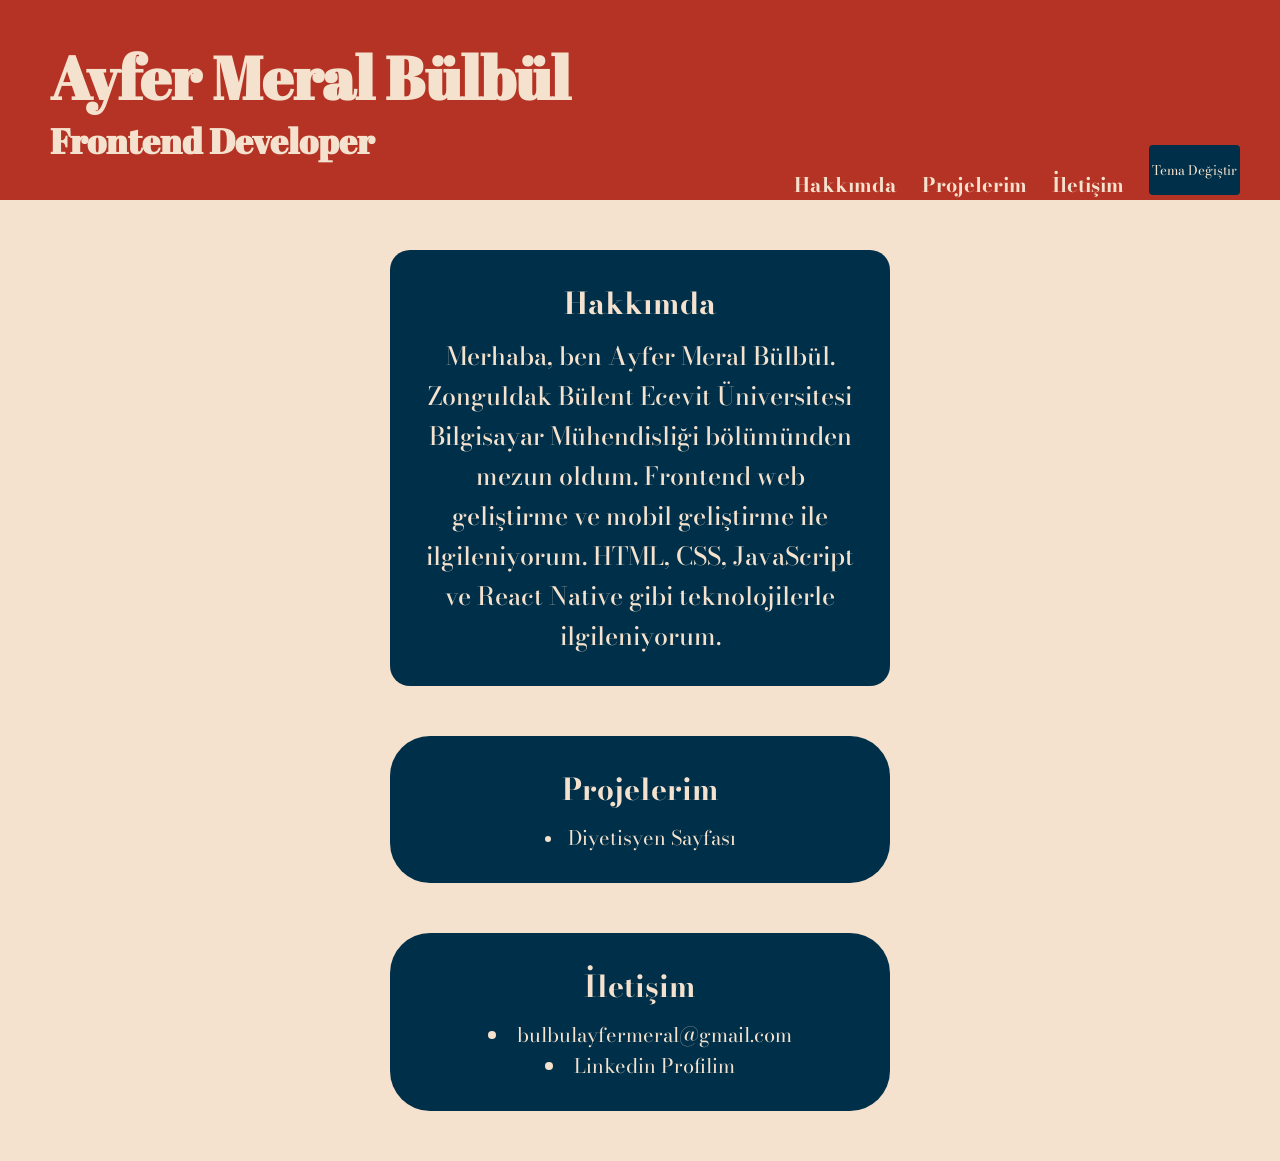
<file: index.html>
<!DOCTYPE html>
<html lang="en">
  <head>
    <meta charset="UTF-8" />
    <meta name="viewport" content="width=device-width, initial-scale=1.0" />
    <title>Ayfer Meral Bülbül</title>
    <link rel="stylesheet" href="index.css" />
  </head>
  <body>
    <div class="container">
      <div class="top1">
        <div class="heading">
          <h1>Ayfer Meral Bülbül</h1>
          <h3>Frontend Developer</h3>
        </div>
        <div class="nav" id="nav">
          <a id="aboutl" href="#about">Hakkımda</a>
          <a id="projectl" href="#projects">Projelerim</a>
          <a id="contactl" href="#contact">İletişim</a>
          <button id="themebtn">Tema Değiştir</button>
        </div>
      </div>
      <div class="about" id="about">
        <div class="parag">
          <h4>Hakkımda</h4>
          <p>
            Merhaba, ben Ayfer Meral Bülbül. Zonguldak Bülent Ecevit
            Üniversitesi Bilgisayar Mühendisliği bölümünden mezun oldum.
            Frontend web geliştirme ve mobil geliştirme ile ilgileniyorum. HTML,
            CSS, JavaScript ve React Native gibi teknolojilerle ilgileniyorum.
          </p>
        </div>
      </div>
      <div class="projects" id="projects">
        <h4>Projelerim</h4>
        <li><a id="diet" href="./diet/main.html">Diyetisyen Sayfası</a></li>
          
        
        </div>
        <div class="contact" id="contact">
          <h4>İletişim</h4>
          <li> bulbulayfermeral@gmail.com</li>
          <li><a id="linkedin" href="https://www.linkedin.com/in/ayfer-meral-b%C3%BClb%C3%BCl-2759ab206/">Linkedin Profilim</a> </li>

        </div>
      </div>
    </div>

    <script src="script.js"></script>
  </body>
</html>
</file>
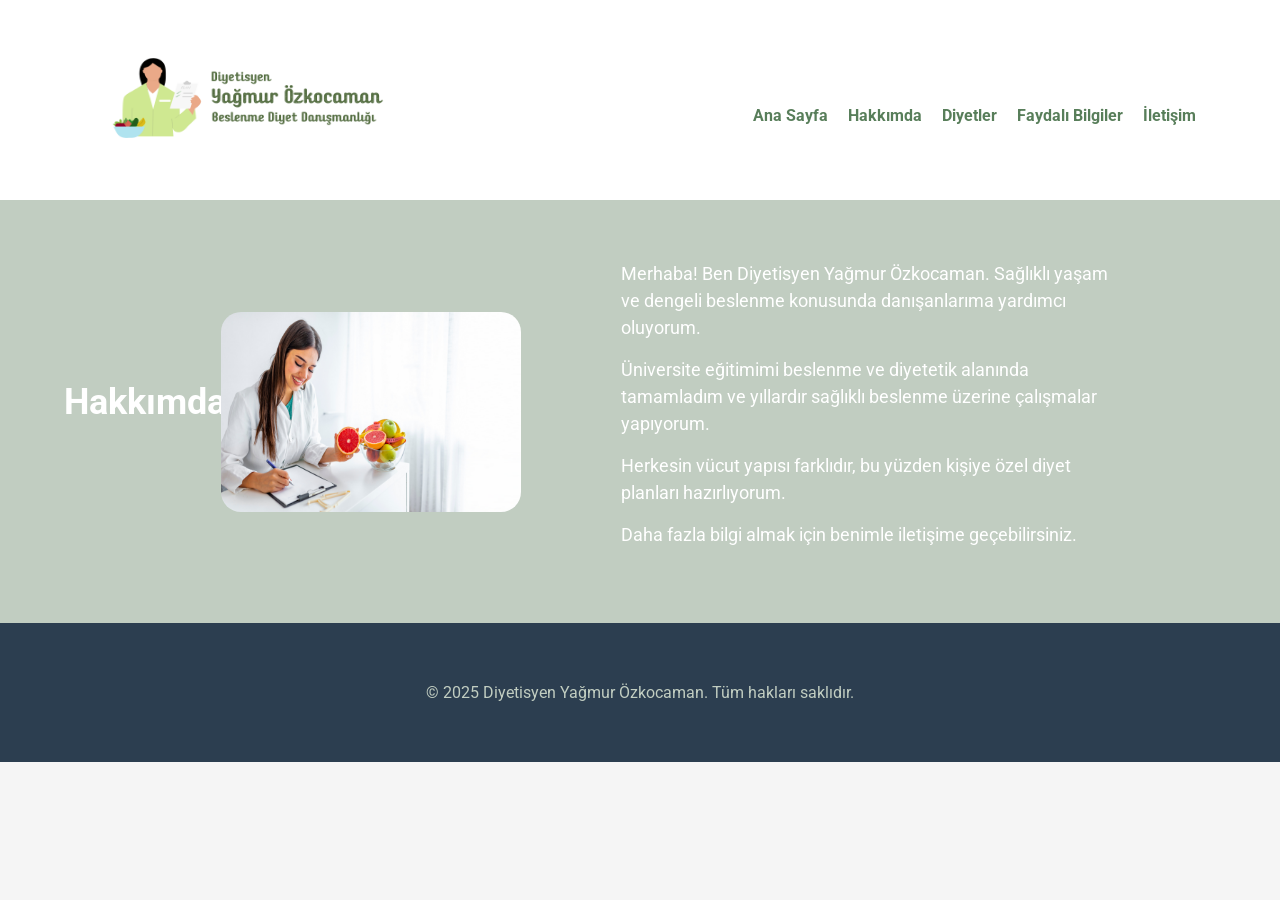
<file: diet/about.html>
<!DOCTYPE html>
<html lang="tr">
<head>
    <meta charset="UTF-8">
    <meta name="viewport" content="width=device-width, initial-scale=1.0">
    <title>Hakkımda - Diyetisyen Yağmur Özkocaman</title>
    <link href="https://fonts.googleapis.com/css2?family=Roboto:wght@400;500;700&display=swap" rel="stylesheet">
    <link rel="stylesheet" href="about.css">
</head>
<body>
    <header>
        <div class="container">
            <div class="logo">
                <img src="./assets/logo.png" alt="Logo" width="100"> 
            </div>
            <nav>
                <ul>
                    <li><a href="main.html">Ana Sayfa</a></li>
                    <li><a href="about.html" class="active">Hakkımda</a></li>
                    <li><a href="diets.html">Diyetler</a></li>
                    <li><a href="information.html">Faydalı Bilgiler</a></li>
                    <li><a href="contact.html">İletişim</a></li>
                </ul>
            </nav>
        </div>
    </header>

    <section id="hakkimda" class="hakkimda-section">
        <div class="container">
            <h1>Hakkımda</h1>
            <div class="hakkimda-content">
                <img src="./assets/yfoto.png" alt="Diyetisyen Yağmur Özkocaman">
                <div class="hakkimda-text">
                    <p>Merhaba! Ben Diyetisyen Yağmur Özkocaman. Sağlıklı yaşam ve dengeli beslenme konusunda danışanlarıma yardımcı oluyorum.</p>
                    <p>Üniversite eğitimimi beslenme ve diyetetik alanında tamamladım ve yıllardır sağlıklı beslenme üzerine çalışmalar yapıyorum.</p>
                    <p>Herkesin vücut yapısı farklıdır, bu yüzden kişiye özel diyet planları hazırlıyorum.</p>
                    <p>Daha fazla bilgi almak için benimle iletişime geçebilirsiniz.</p>
                </div>
            </div>
        </div>
    </section>

    <footer>
        <div class="container2">
            <p>&copy; 2025 Diyetisyen Yağmur Özkocaman. Tüm hakları saklıdır.</p>
        </div>
    </footer>

    <script src="script.js"></script>
</body>
</html>
</file>
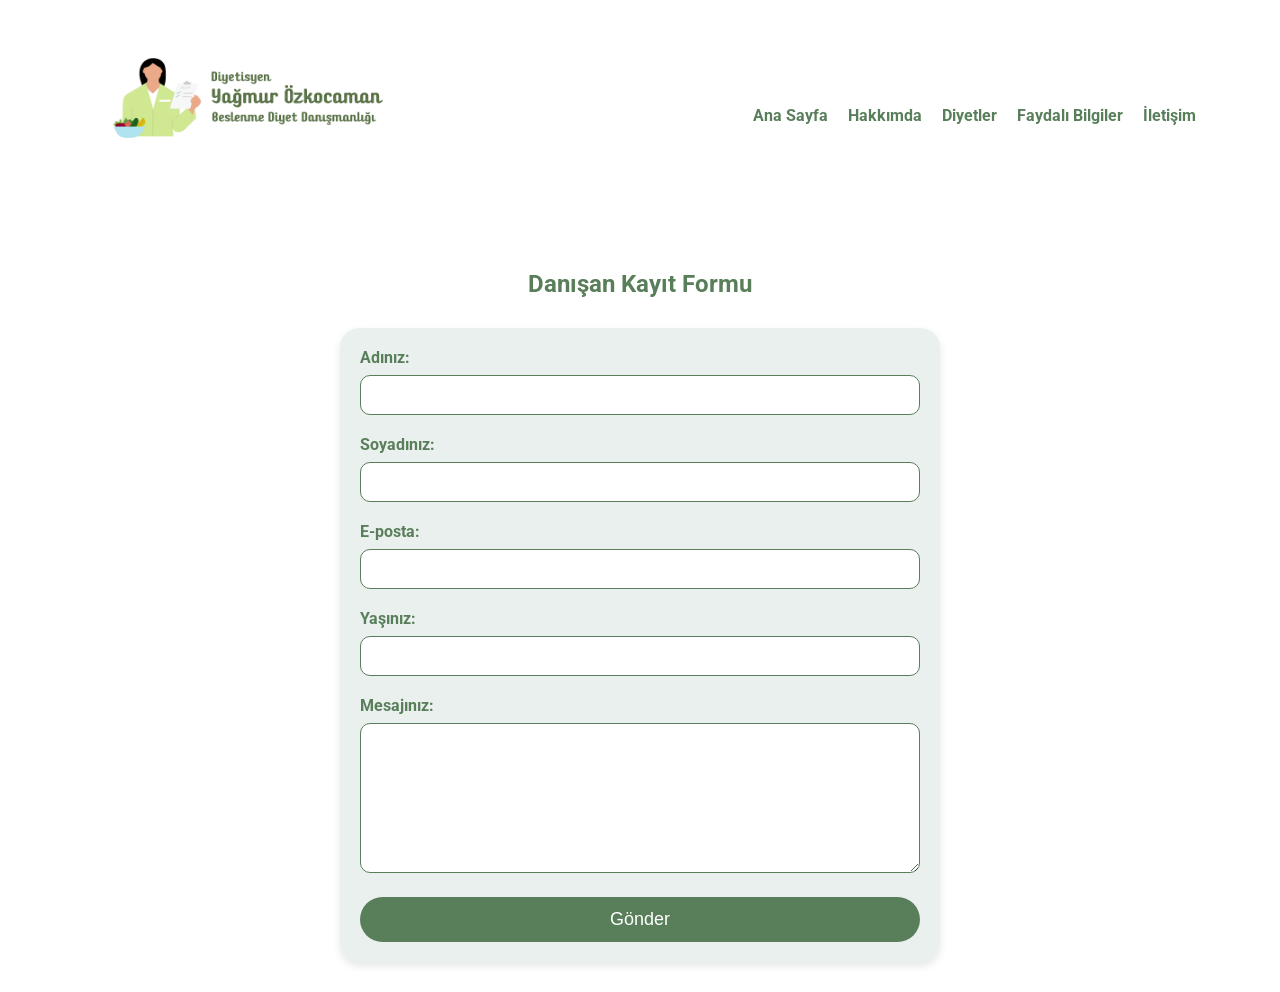
<file: diet/contact.html>
<!DOCTYPE html>
<html lang="tr">
<head>
    <meta charset="UTF-8">
    <meta name="viewport" content="width=device-width, initial-scale=1.0">
    <title>Hakkımda - Diyetisyen Yağmur Özkocaman</title>
    <link href="https://fonts.googleapis.com/css2?family=Roboto:wght@400;500;700&display=swap" rel="stylesheet">
    <link rel="stylesheet" href="contact.css">
</head>
<body>
    <header>
        <div class="container">
            <div class="logo">
                <img src="./assets/logo.png" alt="Logo" width="100"> 
            </div>
            <nav>
                <ul>
                    <li><a href="main.html">Ana Sayfa</a></li>
                    <li><a href="about.html" class="active">Hakkımda</a></li>
                    <li><a href="diets.html">Diyetler</a></li>
                    <li><a href="information.html">Faydalı Bilgiler</a></li>
                    <li><a href="contact.html">İletişim</a></li>
                </ul>
            </nav>
        </div>
    </header>
     <div class="container2">
        
     </div>
     <h2>Danışan Kayıt Formu</h2>
     <form action="submit.php" method="POST">
    <label for="name">Adınız:</label>
    <input type="text" id="name" name="name" required>

    <label for="surname">Soyadınız:</label>
    <input type="text" id="surname" name="surname" required>

    <label for="email">E-posta:</label>
    <input type="email" id="email" name="email" required>

    <label for="age">Yaşınız:</label>
    <input type="number" id="age" name="age" required>

    <label for="message">Mesajınız:</label>
    <textarea id="message" name="message" rows="4" required></textarea>

    <button type="submit">Gönder</button>
</form>

    </div>
    


    
    <script src="script.js"></script>
</body>
</html>
</file>
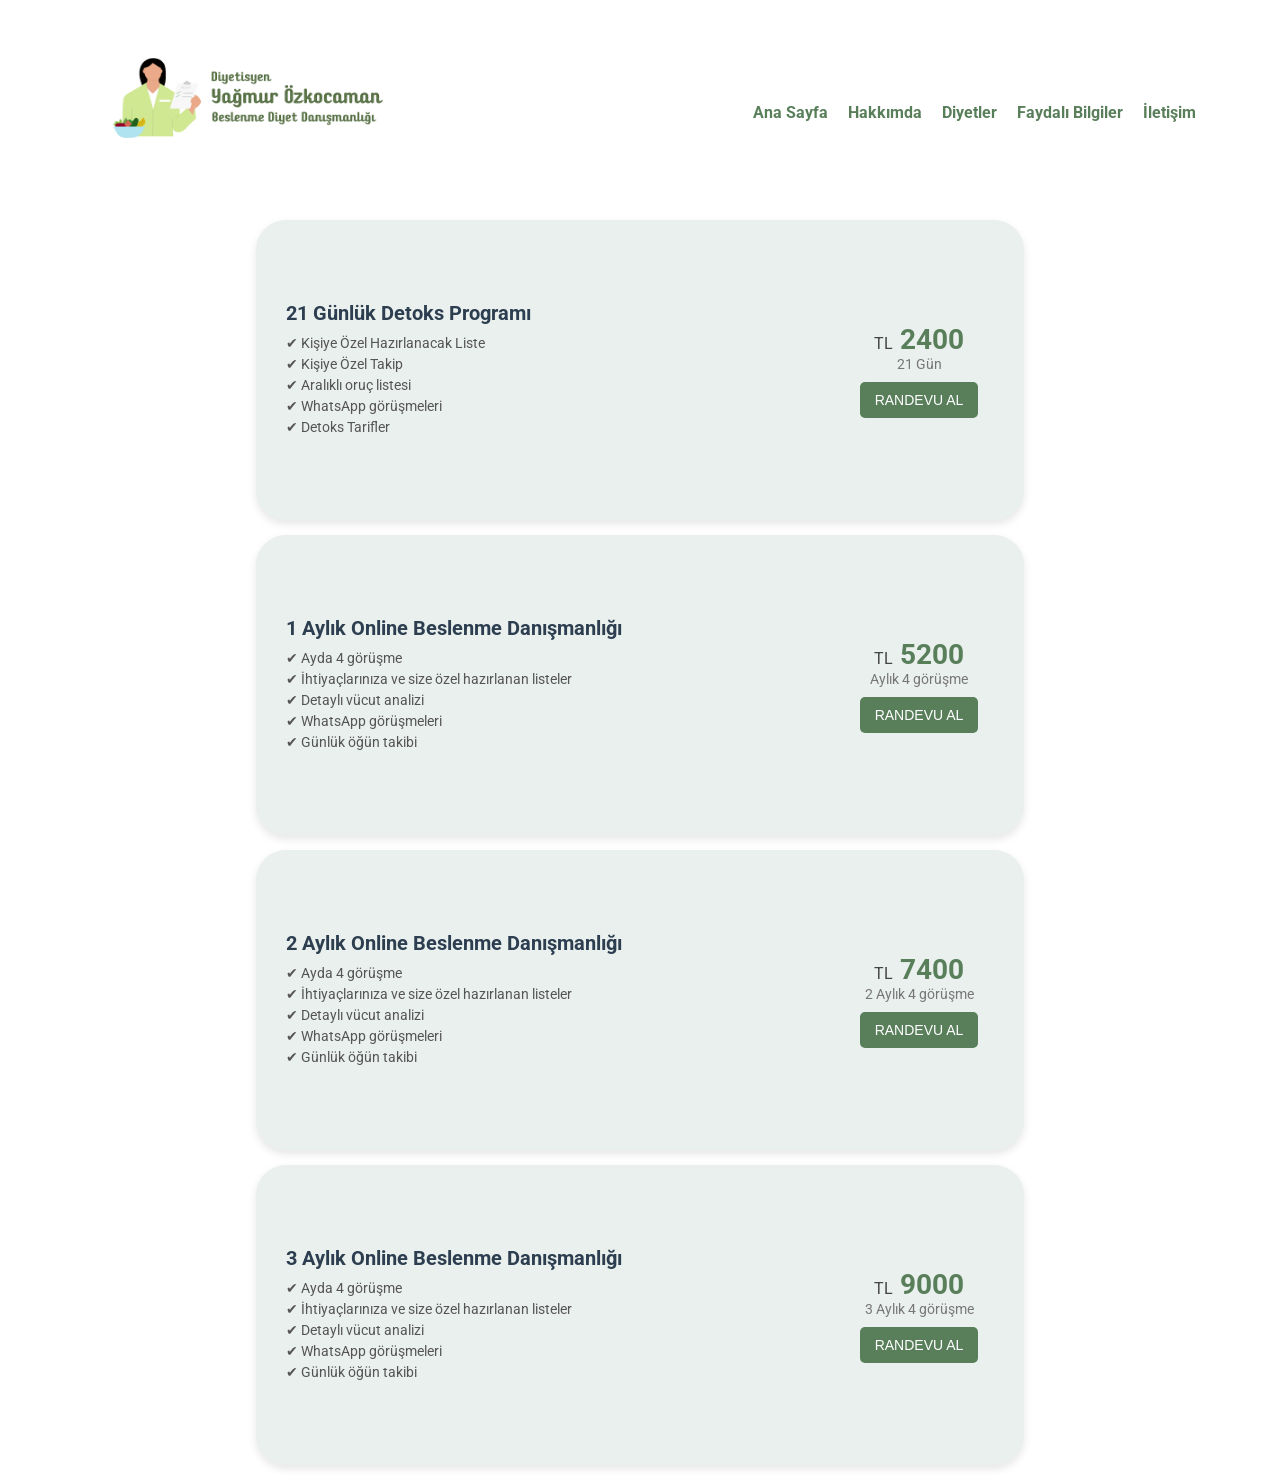
<file: diet/diets.html>
<!DOCTYPE html>
<html lang="tr">
<head>
    <meta charset="UTF-8">
    <meta name="viewport" content="width=device-width, initial-scale=1.0">
    <title>Hakkımda - Diyetisyen Yağmur Özkocaman</title>
    <link href="https://fonts.googleapis.com/css2?family=Roboto:wght@400;500;700&display=swap" rel="stylesheet">
    <link rel="stylesheet" href="diets.css">
</head>
<body>
    <header>
        <div class="container">
            <div class="logo">
                <img src="./assets/logo.png" alt="Logo" width="100"> 
            </div>
            <nav>
                <ul>
                    <li><a href="main.html">Ana Sayfa</a></li>
                    <li><a href="about.html" class="active">Hakkımda</a></li>
                    <li><a href="diets.html">Diyetler</a></li>
                    <li><a href="information.html">Faydalı Bilgiler</a></li>
                    <li><a href="contact.html">İletişim</a></li>
                </ul>
            </nav>
        </div>
    </header>

    <div class="container2">
        <div class="program-card">
            <div class="program-info">
                <h2>21 Günlük Detoks Programı</h2>
                <ul>
                    <li>✔ Kişiye Özel Hazırlanacak Liste</li>
                    <li>✔ Kişiye Özel Takip</li>
                    <li>✔ Aralıklı oruç listesi</li>
                    <li>✔ WhatsApp görüşmeleri</li>
                    <li>✔ Detoks Tarifler</li>
                </ul>
            </div>
            <div class="price-section">
                <p class="price"><span>TL</span> 2400</p>
                <p class="duration">21 Gün</p>
                <button class="btn">RANDEVU AL</button>
            </div>
        </div>
        <div class="program-card">
            <div class="program-info">
                <h2>1 Aylık Online Beslenme Danışmanlığı</h2>
                <ul>
                    <li>✔ Ayda 4 görüşme</li>
                    <li>✔ İhtiyaçlarınıza ve size özel hazırlanan listeler</li>
                    <li>✔ Detaylı vücut analizi</li>
                    <li>✔ WhatsApp görüşmeleri</li>
                    <li>✔ Günlük öğün takibi</li>
                </ul>
            </div>
            <div class="price-section">
                <p class="price"><span>TL</span> 5200</p>
                <p class="duration">Aylık 4 görüşme</p>
                <button class="btn">RANDEVU AL</button>
            </div>
        </div>
        <div class="program-card">
            <div class="program-info">
                <h2>2 Aylık Online Beslenme Danışmanlığı</h2>
                <ul>
                    <li>✔ Ayda 4 görüşme</li>
                    <li>✔ İhtiyaçlarınıza ve size özel hazırlanan listeler</li>
                    <li>✔ Detaylı vücut analizi</li>
                    <li>✔ WhatsApp görüşmeleri</li>
                    <li>✔ Günlük öğün takibi</li>
                </ul>
            </div>
            <div class="price-section">
                <p class="price"><span>TL</span> 7400</p>
                <p class="duration">2 Aylık 4 görüşme</p>
                <button class="btn">RANDEVU AL</button>
            </div>
        </div>
        <div class="program-card">
            <div class="program-info">
                <h2>3 Aylık Online Beslenme Danışmanlığı</h2>
                <ul>
                    <li>✔ Ayda 4 görüşme</li>
                    <li>✔ İhtiyaçlarınıza ve size özel hazırlanan listeler</li>
                    <li>✔ Detaylı vücut analizi</li>
                    <li>✔ WhatsApp görüşmeleri</li>
                    <li>✔ Günlük öğün takibi</li>
                </ul>
            </div>
            <div class="price-section">
                <p class="price"><span>TL</span> 9000</p>
                <p class="duration">3 Aylık 4 görüşme</p>
                <button class="btn">RANDEVU AL</button>
            </div>
        </div>

        
    </div>
    <script src="script.js"></script>









</body>
</html>
</file>
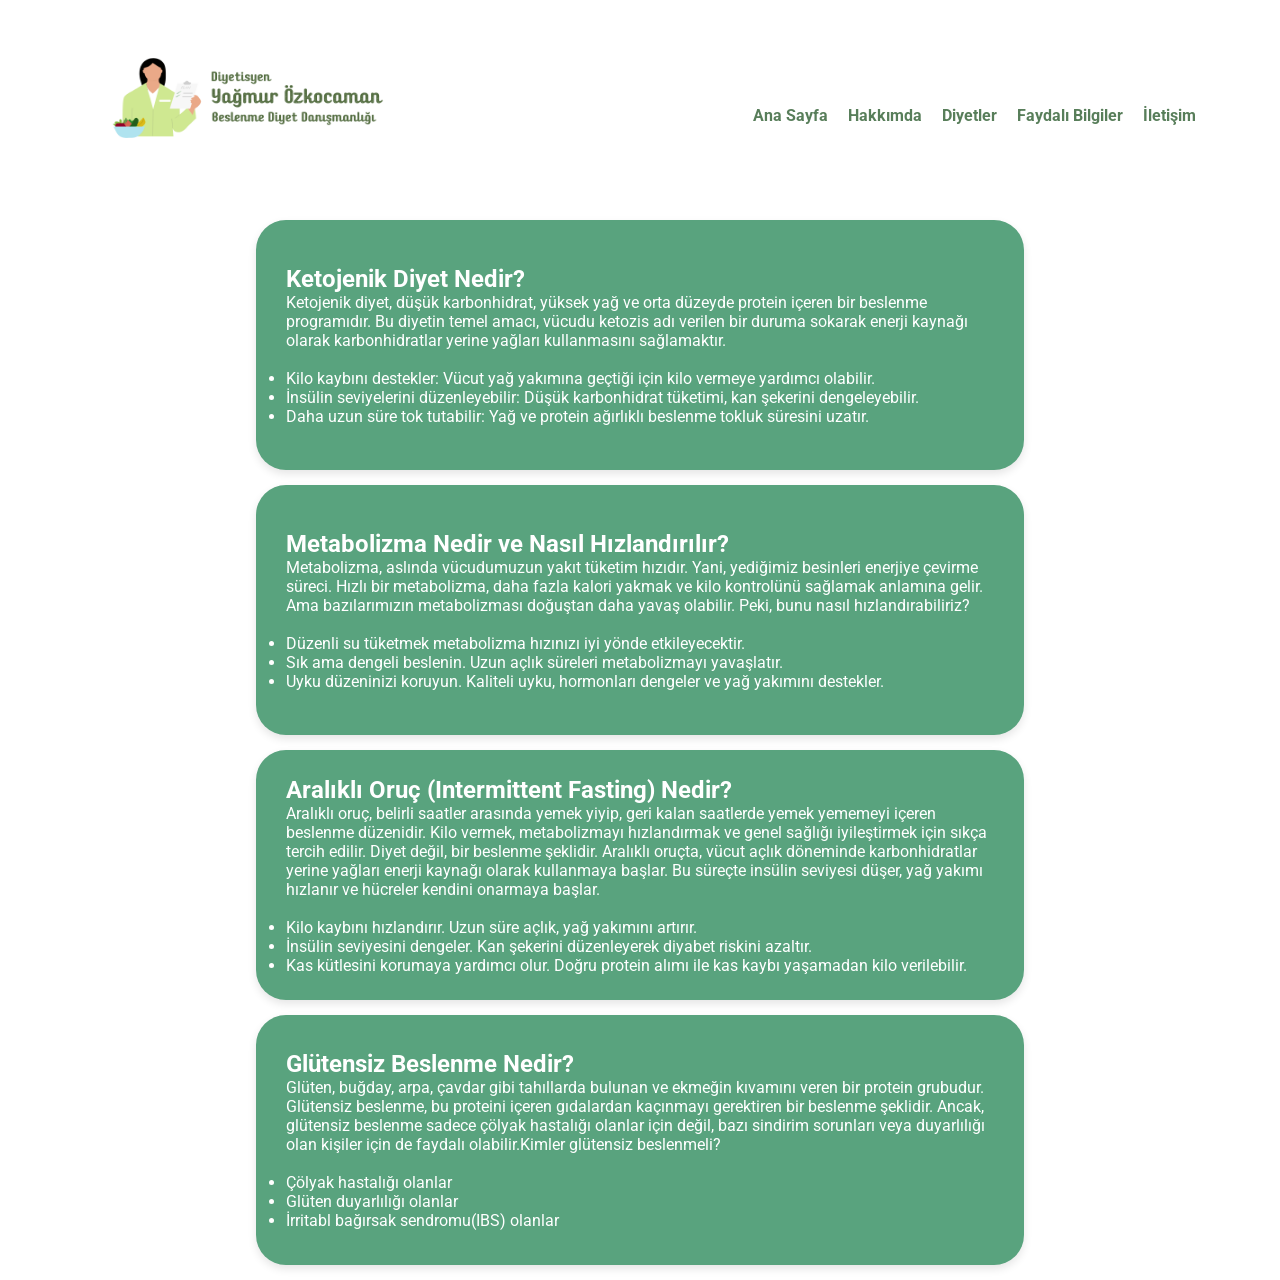
<file: diet/information.html>
<!DOCTYPE html>
<html lang="tr">
<head>
    <meta charset="UTF-8">
    <meta name="viewport" content="width=device-width, initial-scale=1.0">
    <title>Hakkımda - Diyetisyen Yağmur Özkocaman</title>
    <link href="https://fonts.googleapis.com/css2?family=Roboto:wght@400;500;700&display=swap" rel="stylesheet">
    <link rel="stylesheet" href="information.css">
</head>
<body>
    <header>
        <div class="container">
            <div class="logo">
                <img src="./assets/logo.png" alt="Logo" width="100"> 
            </div>
            <nav>
                <ul>
                    <li><a href="main.html">Ana Sayfa</a></li>
                    <li><a href="about.html" class="active">Hakkımda</a></li>
                    <li><a href="diets.html">Diyetler</a></li>
                    <li><a href="information.html">Faydalı Bilgiler</a></li>
                    <li><a href="contact.html">İletişim</a></li>
                </ul>
            </nav>
        </div>
    </header>


   <div class="container2">
      <div class="blog-cards">
        <div class="blog-info">
           <h2>Ketojenik Diyet Nedir?</h2>
           <p>Ketojenik diyet, düşük karbonhidrat, yüksek yağ ve orta düzeyde protein içeren bir beslenme programıdır. Bu diyetin temel amacı, vücudu ketozis adı verilen bir duruma sokarak enerji kaynağı olarak karbonhidratlar yerine yağları kullanmasını sağlamaktır.</p><br>
           <ul> 
               <li>Kilo kaybını destekler: Vücut yağ yakımına geçtiği için kilo vermeye yardımcı olabilir.</li>
               <li>İnsülin seviyelerini düzenleyebilir: Düşük karbonhidrat tüketimi, kan şekerini dengeleyebilir.</li>
               <li>Daha uzun süre tok tutabilir: Yağ ve protein ağırlıklı beslenme tokluk süresini uzatır.</li>
           </ul>
        </div>
      </div>

      <div class="blog-cards">
        <div class="blog-info">
           <h2>Metabolizma Nedir ve Nasıl Hızlandırılır?</h2>
           <p>Metabolizma, aslında vücudumuzun yakıt tüketim hızıdır. Yani, yediğimiz besinleri enerjiye çevirme süreci. Hızlı bir metabolizma, daha fazla kalori yakmak ve kilo kontrolünü sağlamak anlamına gelir. Ama bazılarımızın metabolizması doğuştan daha yavaş olabilir. Peki, bunu nasıl hızlandırabiliriz?</p><br>
           <ul> 
               <li>Düzenli su tüketmek metabolizma hızınızı iyi yönde etkileyecektir.</li>
               <li> Sık ama dengeli beslenin. Uzun açlık süreleri metabolizmayı yavaşlatır.</li>
               <li>Uyku düzeninizi koruyun. Kaliteli uyku, hormonları dengeler ve yağ yakımını destekler.</li>
           </ul>
        </div>
      </div>

      <div class="blog-cards">
        <div class="blog-info">
           <h2>Aralıklı Oruç (Intermittent Fasting) Nedir?</h2>
           <p>Aralıklı oruç, belirli saatler arasında yemek yiyip, geri kalan saatlerde yemek yememeyi içeren beslenme düzenidir. Kilo vermek, metabolizmayı hızlandırmak ve genel sağlığı iyileştirmek için sıkça tercih edilir. Diyet değil, bir beslenme şeklidir. Aralıklı oruçta, vücut açlık döneminde karbonhidratlar yerine yağları enerji kaynağı olarak kullanmaya başlar. Bu süreçte insülin seviyesi düşer, yağ yakımı hızlanır ve hücreler kendini onarmaya başlar.</p><br>
           <ul> 
               <li>Kilo kaybını hızlandırır. Uzun süre açlık, yağ yakımını artırır.</li>
               <li>İnsülin seviyesini dengeler. Kan şekerini düzenleyerek diyabet riskini azaltır.</li>
               <li>Kas kütlesini korumaya yardımcı olur. Doğru protein alımı ile kas kaybı yaşamadan kilo verilebilir.</li>
           </ul>
        </div>
      </div>

      <div class="blog-cards">
        <div class="blog-info">
           <h2>Glütensiz Beslenme Nedir?</h2>
           <p>Glüten, buğday, arpa, çavdar gibi tahıllarda bulunan ve ekmeğin kıvamını veren bir protein grubudur. Glütensiz beslenme, bu proteini içeren gıdalardan kaçınmayı gerektiren bir beslenme şeklidir. Ancak, glütensiz beslenme sadece çölyak hastalığı olanlar için değil, bazı sindirim sorunları veya duyarlılığı olan kişiler için de faydalı olabilir.Kimler glütensiz beslenmeli?</p><br>
           <ul> 
               <li>Çölyak hastalığı olanlar</li>
               <li>Glüten duyarlılığı olanlar</li>
               <li>İrritabl bağırsak sendromu(IBS) olanlar</li>
           </ul>
        </div>
      </div>

   </div>










    <script src="script.js"></script>
</body>
</html>
</file>
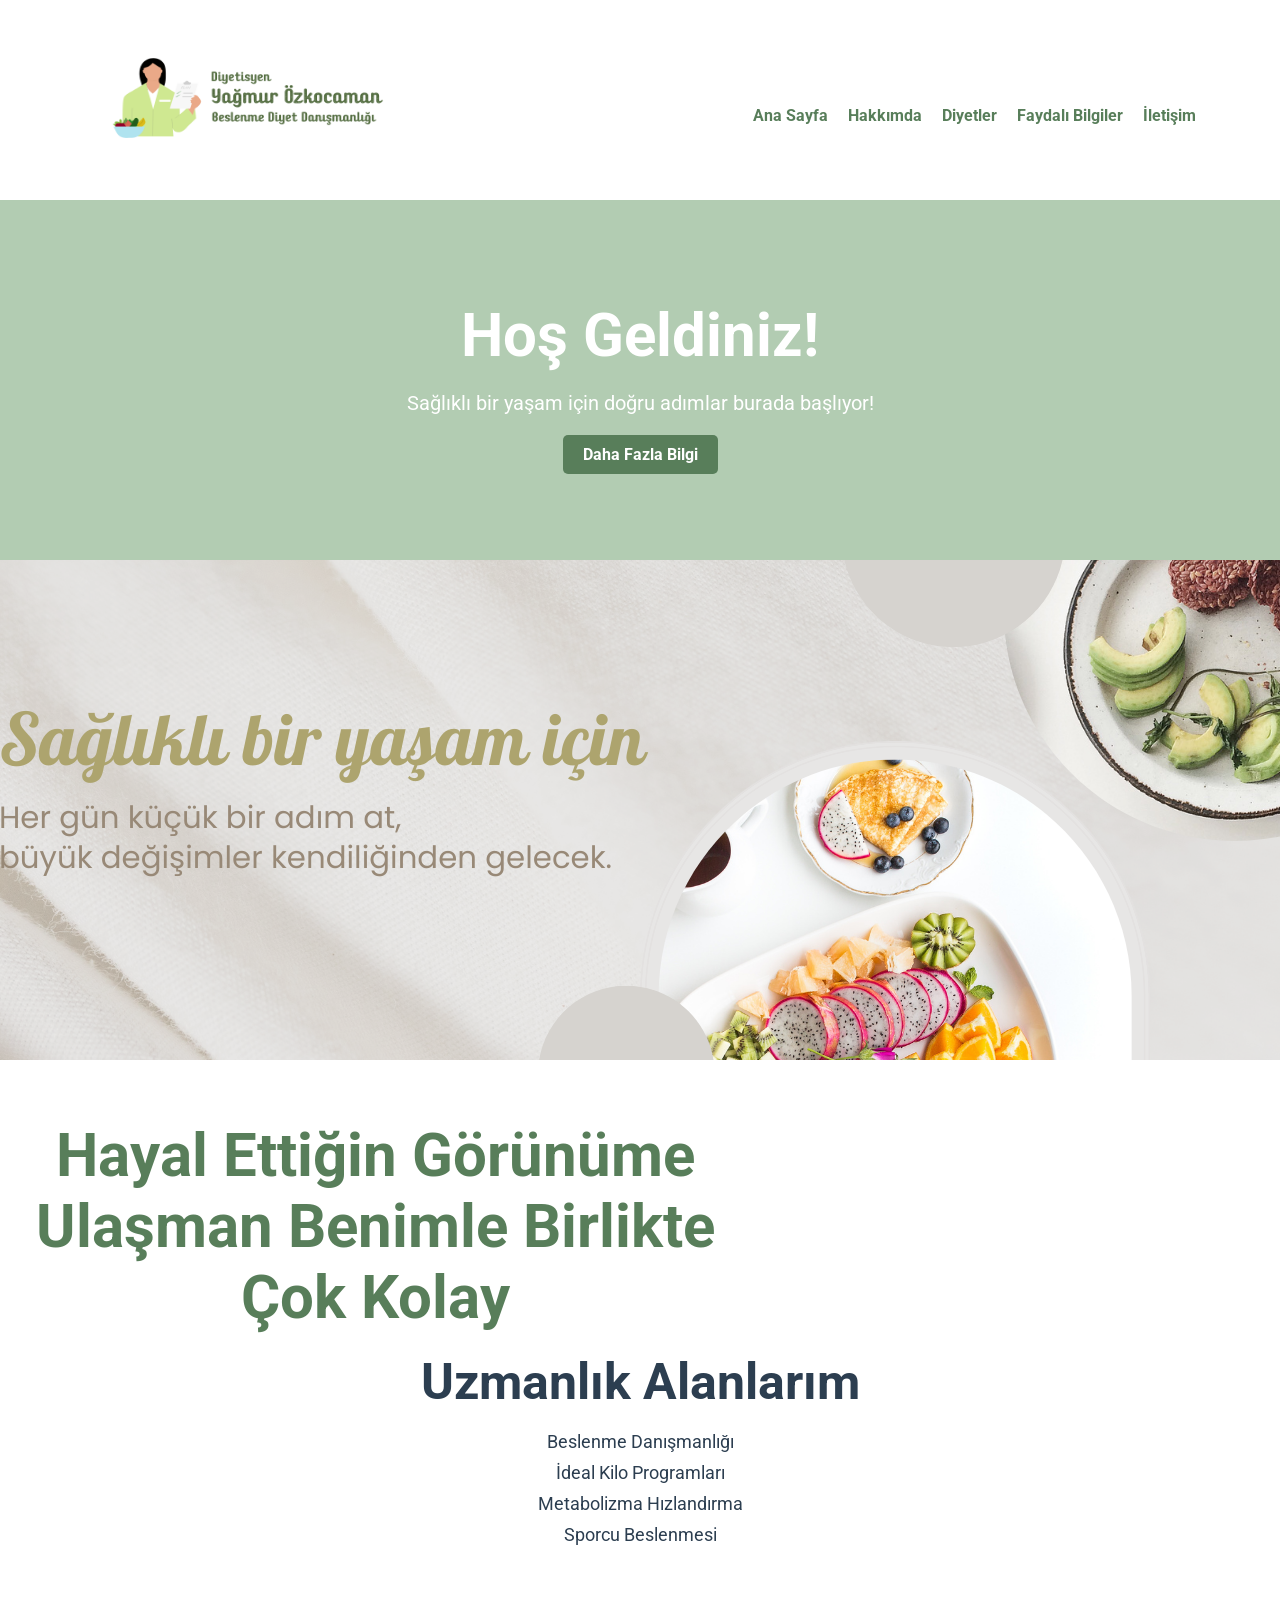
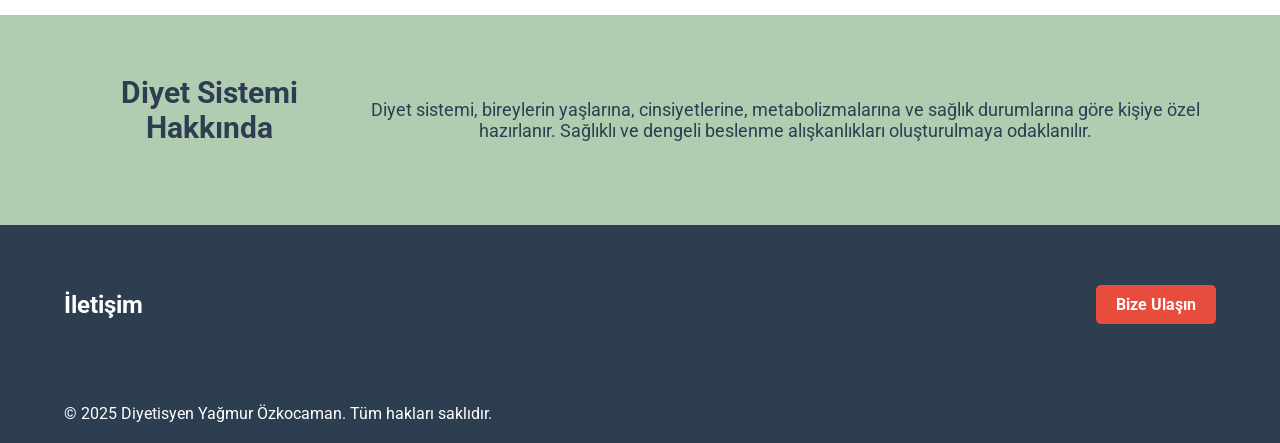
<file: diet/main.html>
<!DOCTYPE html>
<html lang="tr">
<head>
    <meta charset="UTF-8">
    <meta name="viewport" content="width=device-width, initial-scale=1.0">
    <title>Anasayfa - Diyetisyen Yağmur Özkocaman</title>
    <link href="https://fonts.googleapis.com/css2?family=Roboto:wght@400;500;700&display=swap" rel="stylesheet">
    <link rel="stylesheet" href="style.css">
</head>
<body>
    <header>
        <div class="container">
            <div class="logo">
                <img src="./assets/logo.png" alt="Logo" width="100"> 
            </div>
            <nav>
                <ul>
                    <li><a href="main.html">Ana Sayfa</a></li>
                    <li><a href="about.html">Hakkımda</a></li>
                    <li><a href="diets.html">Diyetler</a></li>
                    <li><a href="information.html">Faydalı Bilgiler</a></li>
                    <li><a href="contact.html">İletişim</a></li>
                </ul>
            </nav>
        </div>
    </header>

    <section id="anasayfa" class="hero-section">
        <div class="container2">
            <h1>Hoş Geldiniz!</h1>
            <p>Sağlıklı bir yaşam için doğru adımlar burada başlıyor!</p>
            <a href="about.html" class="btn">Daha Fazla Bilgi</a>
        </div>
    </section>

    <section id="motivasyon" class="motivasyon-section">
        
            
            <div class="carousel">
                <div class="slide"><img src="./assets/mot1.png" alt="Motivasyon 1"></div>
                <div class="slide"><img src="./assets/mot2.png" alt="Motivasyon 2"></div>
                <div class="slide"><img src="./assets/mot3.png" alt="Motivasyon 3"></div>
            </div>
    </section>

    <section id="uzmanlik" class="uzmanlik-section">
        <div>
            <h1>Hayal Ettiğin Görünüme Ulaşman Benimle Birlikte Çok Kolay</h1>
            <h2>Uzmanlık Alanlarım</h2>
            <ul>
                <li>Beslenme Danışmanlığı</li>
                <li>İdeal Kilo Programları</li>
                <li>Metabolizma Hızlandırma</li>
                <li>Sporcu Beslenmesi</li>
            </ul>
        </div>
    </section>

    <section id="diyetbilgileri" class="diyetbilgileri-section">
        <div class="container">
            <h2>Diyet Sistemi Hakkında</h2>
            <p>Diyet sistemi, bireylerin yaşlarına, cinsiyetlerine, metabolizmalarına ve sağlık durumlarına göre kişiye özel hazırlanır. Sağlıklı ve dengeli beslenme alışkanlıkları oluşturulmaya odaklanılır.</p>
        </div>
    </section>

    <section id="iletisim" class="iletisim-section">
        <div class="container">
            <h2>İletişim</h2>
            <a href="mailto:ahmetyilmaz@diyetisyen.com" class="btn">Bize Ulaşın</a>
        </div>
    </section>

    <footer>
        <div class="container">
            <p>&copy; 2025 Diyetisyen Yağmur Özkocaman. Tüm hakları saklıdır.</p>
        </div>
    </footer>

    <script src="script.js"></script>
</body>
</html>
</file>
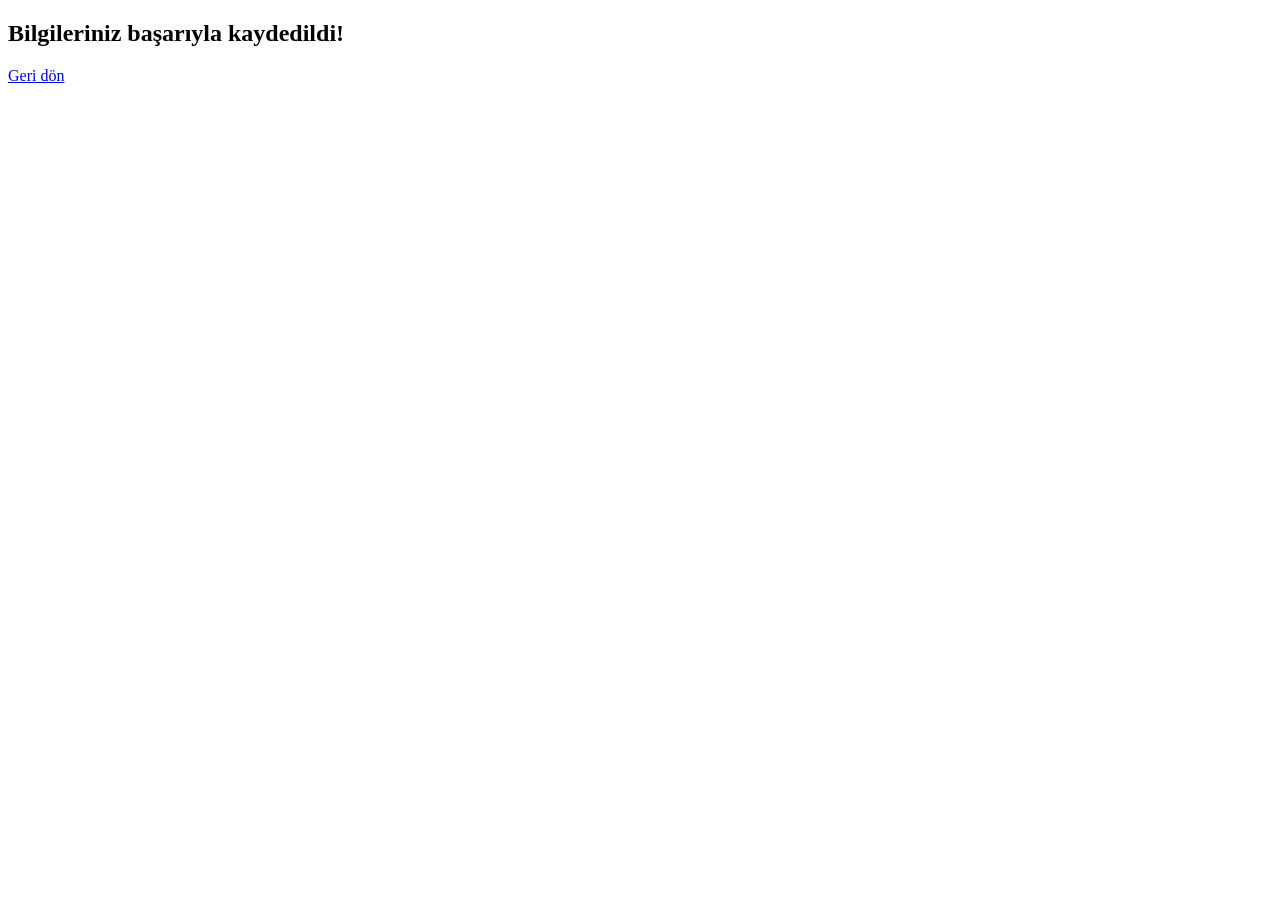
<file: diet/success.html>
<!DOCTYPE html>
<html lang="tr">
<head>
    <meta charset="UTF-8">
    <meta name="viewport" content="width=device-width, initial-scale=1.0">
    <title>Kayıt Başarılı</title>
</head>
<body>
    <h2>Bilgileriniz başarıyla kaydedildi!</h2>
    <a href="contact.html">Geri dön</a>
</body>
</html>
</file>
<file: index.css>
@import url("https://fonts.googleapis.com/css2?family=Abril+Fatface&family=Bodoni+Moda:ital,opsz,wght@0,6..96,400..900;1,6..96,400..900&family=Bungee+Spice&family=Cantata+One&family=Chonburi&family=Nabla&family=Poiret+One&family=Press+Start+2P&family=Silkscreen:wght@400;700&display=swap");

* {
  box-sizing: border-box;
  margin: 0;
  padding: 0;
}
body {
  background-color: #f5e2ce;
  font-family: "Bodoni Moda", serif;
  display: flex;
  width: 100vw;
  height: 100%;
}

.top1 {
  display: flex;
  flex-direction: row;
  width: 100vw;
  height: 200px;
  background-color: #b53324;
  position: sticky;
  transition: all 0.3s ease;
  transform-origin: top;
  z-index: 1000;
  top: 0;
}
.shrink {
  padding: 10px;
  font-size: 0.9em;
  transform: scaleY(0.8);
}
.heading {
  display: flex;
  flex-direction: column;
  justify-content: center;
  padding-left: 50px;

  width: 60vw;
  font-family: "Abril Fatface", sans-serif;
  font-size: 30px;
  /*color: #fdfdfc ;*/
  color: #f5e2ce;
}

.nav {
  display: flex;
  justify-content: flex-end;
  align-items: end;
  margin-right: 40px;
  width: 40vw;
}

.nav a {
  padding-right: 25px;
  text-decoration: none;
  font-size: 20px;
  color: #f5e2ce;
  font-weight: 700;
}
#themebtn {
  background-color: #003049;
  color: #f5e2ce;
  border: #003049;
  border-radius: 4px;
  max-width: 11vw;
  height: 50px;
  font-family: "Bodoni Moda", serif;
  margin-bottom: 5px;
  padding: 3px;
}
.about {
  max-width: 500px;
  margin: 50px auto;
  padding: 30px;
  background-color: #003049;
  color: #f5e2ce;
  border-radius: 20px;
  text-align: center;
}

.about .parag h4 {
  font-size: 30px;
  margin-bottom: 10px;

  font-weight: 700;
}

.about .parag p {
  font-size: 25px;
  line-height: 1.6;

  font-weight: 500;
}
.projects {
  display: flex;
  flex-direction: column;
  align-items: center;
  max-width: 500px;
  margin: 50px auto;
  padding: 30px;
  background-color: #003049;

  border-radius: 40px;
  color: #f5e2ce;

  text-align: center;
}
.projects h4 {
  font-size: 30px;

  margin-bottom: 10px;
}
.projects li a {
  font-size: 20px;
  color: #f5e2ce;
  text-decoration: none;
}
.contact {
  display: flex;
  flex-direction: column;
  align-items: center;
  max-width: 500px;
  margin: 50px auto;
  padding: 30px;
  background-color: #003049;

  border-radius: 40px;
  color: #f5e2ce;

  text-align: center;
}
.contact li {
  font-size: 20px;
}
.contact a {
  font-size: 20px;
  color: #f5e2ce;
  text-decoration: none;
}
.contact h4 {
  font-size: 30px;

  margin-bottom: 10px;
}
.contact a:hover {
  color: #b53324;
}
.projects a:hover {
  color: #b53324;
}
.nav a:hover {
  color: #003049;
}
.shadow {
  box-shadow: 0px 0px 20px #003049;
}

.themebody {
  background-color: #f2e6c0;
}

.themetop1 {
  background-color: #6a7a5a !important;
}
.themeheading {
  color: #f2e6c0 !important;
}

.themeabout {
  background-color: #bc533b !important;

  color: #f2e6c0 !important;
}
</file>
<file: diet/about.css>
* {
    margin: 0;
    padding:0;
    box-sizing: border-box;
}

body {
    font-family: 'Roboto', sans-serif;
    background-color: #f5f5f5;
    color: white;
}

.container {
    width: 90%;
    margin: 0 auto;
    display: flex;
    align-items: center;
    justify-content:space-between ;
    
    
}
header {
    background-color: white;
    height: 200px;
    padding: 10px 0;
    display: flex;
    
    
     
}

header .logo img {
    width: 450px;
    height: 200px;
    
}

nav ul {
    list-style: none;
    display: flex;
    margin-right: 20px;
    margin-top: 30px;
    
   
}

nav ul li {
    margin-left: 20px;

}

nav ul li a {
    color: #587e5a;
    text-decoration: none;
    font-weight: bold;
    font-size: 16px;
    transition: color 0.3s;
}

nav ul li a:hover {
    color: #e74c3c;
}
/* Hakkımda Bölümü */
.hakkimda-section {
    background-color: #c1cdc1;
    color: #ffffff;
    padding: 60px 0;
    text-align: center;
    
}

.hakkimda-section h1 {
    font-size: 36px;
    margin-bottom: 20px;
}

.hakkimda-content {
    display: flex;
    flex-wrap: wrap;
    align-items: center;
    justify-content: center;
    max-width: 900px;
    margin: 0 auto;
    text-align: left;
}

.hakkimda-content img {
    width: 300px;
    height: 200px;
    border-radius: 20px;
    margin-right: 100px;
    margin-left: -100px;
}

.hakkimda-text {
    max-width: 500px;
}

.hakkimda-text p {
    font-size: 18px;
    margin-bottom: 15px;
    line-height: 1.5;
}
.container2{
    background-color: #2c3e50;
    color: #c1cdc1;
    padding: 60px 0;
    text-align: center;
}
</file>
<file: diet/contact.css>
* {
    margin: 0;
    padding:0;
    box-sizing: border-box;
}

body {
    font-family: 'Roboto', sans-serif;
    background-color: #ffffff;
    color: white;
   
}

.container {
    width: 90%;
    margin: 0 auto;
    display: flex;
    align-items: center;
    justify-content:space-between ;
}


/* Header */
header {
    background-color: white;
    height: 200px;
    padding: 10px 0;
    display: flex;
    align-items: center; /* Dikey hizalama */
    position: fixed;
    top: 0;
    left: 0;
    width: 100%;
    transition: all 0.3s ease-in-out;
    z-index: 1000;
}

header .logo img {
    width: 450px;
    height: 200px;
    transition: all 0.3s ease-in-out;
}

nav ul {
    list-style: none;
    display: flex;
    margin-right: 20px;
    margin-top: 30px;
    
   
}

nav ul li {
    margin-left: 20px;

}

nav ul li a {
    color: #587e5a;
    text-decoration: none;
    font-weight: bold;
    font-size: 16px;
    transition: color 0.3s;
}

nav ul li a:hover {
    color: #e74c3c;
}
header.shrink {
    height: 80px; /* Header küçüldü */
    padding: 5px 0;
    background-color: white;
    box-shadow: 0px 4px 6px rgba(0, 0, 0, 0.1);
}

header.shrink .logo img {
    width: 200px; /* Logo küçüldü */
    height: 80px;
}
.container2{
    width: 100%;
    display: flex;
    flex-direction: column;
    justify-content: center;
    margin-top: 220px;
}

h2 {
    text-align: center;
    color: #587e5a;
    margin-top: 50px;
}

form {
    max-width: 600px;
    margin: 30px auto;
    background-color: #EAF0ED;
    padding: 20px;
    border-radius: 20px;
    box-shadow: 0px 4px 8px rgba(0, 0, 0, 0.1);
}

form label {
    display: block;
    margin-bottom: 8px;
    font-weight: bold;
    color: #587e5a;
}

form input,
form textarea {
    width: 100%;
    padding: 10px;
    margin-bottom: 20px;
    border: 1px solid #587e5a;
    border-radius: 10px;
    font-size: 16px;
    transition: border-color 0.3s ease;
}

form input:focus,
form textarea:focus {
    border-color: #587e5a;
    outline: none;
}

form button {
    width: 100%;
    padding: 12px;
    background-color: #587e5a;
    color: #fff;
    border: none;
    border-radius: 30px;
    font-size: 18px;
    cursor: pointer;
    transition: background-color 0.3s ease;
}

form button:hover {
    background-color: #095b09;
}

form textarea {
    resize: vertical;
    min-height: 150px;
}

/* Responsive Design */
@media (max-width: 768px) {
    header {
        height: 120px;
    }

    header .logo img {
        width: 300px;
        height: 120px;
    }

    .container2 p {
        font-size: 18px;
    }

    form {
        width: 90%;
        padding: 15px;
    }
}

@media (max-width: 480px) {
    header {
        height: 80px;
    }

    header .logo img {
        width: 200px;
        height: 80px;
    }

    form {
        width: 95%;
        padding: 10px;
    }
}
</file>
<file: diet/diets.css>
* {
        margin: 0;
        padding:0;
        box-sizing: border-box;
    }
    
    body {
        font-family: 'Roboto', sans-serif;
        background-color: #ffffff;
        color: white;
       
    }
    
    .container {
        width: 90%;
        margin: 0 auto;
        display: flex;
        align-items: center;
        justify-content:space-between ;
    }
    
    
    /* Header */
    header {
        background-color: white;
        height: 200px;
        padding: 10px 0;
        display: flex;
        align-items: center; /* Dikey hizalama */
        position: fixed;
        top: 0;
        left: 0;
        width: 100%;
        transition: all 0.3s ease-in-out;
        z-index: 1000;
    }
    
    header .logo img {
        width: 450px;
        height: 200px;
        transition: all 0.3s ease-in-out;
    }
    
    nav ul {
        list-style: none;
        display: flex;
        margin-right: 20px;
        margin-top: 30px;
        
       
    }
    
    nav ul li {
        margin-left: 20px;
    
    }
    
    nav ul li a {
        color: #587e5a;
        text-decoration: none;
        font-weight: bold;
        font-size: 16px;
        transition: color 0.3s;
    }
    
    nav ul li a:hover {
        color: #e74c3c;
    }
    header.shrink {
        height: 80px; /* Header küçüldü */
        padding: 5px 0;
        background-color: white;
        box-shadow: 0px 4px 6px rgba(0, 0, 0, 0.1);
    }
    
    header.shrink .logo img {
        width: 200px; /* Logo küçüldü */
        height: 80px;
    }
    
.container2 {
    
    width: 100%;
    display: flex;
    flex-direction: column;
    justify-content: center;
    margin-top: 220px;
    
}

.program-card {
    display: flex;
    justify-content: space-between;
    margin-left:20%;
    align-items: center;
    background: #EAF0ED;
    padding: 30px;
    
    margin-bottom: 15px;
    border-radius: 30px;
    box-shadow: 0px 4px 8px rgba(0, 0, 0, 0.1);
    height: 300px;
    width: 60%;
}

.program-info {
    max-width: 60%;
}

h2 {
    color: #2C3E50;
    font-size: 20px;
    margin-bottom: 10px;
}

ul {
    list-style: none;
    padding: 0;
}

ul li {
    font-size: 14px;
    color: #555;
    margin-bottom: 5px;
}

.price-section {
    text-align: center;
    min-width: 150px;
}

.price {
    font-size: 28px;
    font-weight: bold;
    color: #587e5a;
    margin: 0;
}

.price span {
    font-size: 16px;
    color: #444;
    font-weight: normal;
}

.duration {
    font-size: 14px;
    color: #777;
    margin-bottom: 10px;
}

.btn {
    background: #587e5a;
    color: white;
    border: none;
    padding: 10px 15px;
    border-radius: 5px;
    font-size: 14px;
    cursor: pointer;
}

.btn:hover {
    background: #0d4425;
}
</file>
<file: diet/information.css>
* {
    margin: 0;
    padding:0;
    box-sizing: border-box;
}

body {
    font-family: 'Roboto', sans-serif;
    background-color: #ffffff;
    color: white;
   
}

.container {
    width: 90%;
    margin: 0 auto;
    display: flex;
    align-items: center;
    justify-content:space-between ;
}


/* Header */
header {
    background-color: white;
    height: 200px;
    padding: 10px 0;
    display: flex;
    align-items: center; /* Dikey hizalama */
    position: fixed;
    top: 0;
    left: 0;
    width: 100%;
    transition: all 0.3s ease-in-out;
    z-index: 1000;
}

header .logo img {
    width: 450px;
    height: 200px;
    transition: all 0.3s ease-in-out;
}

nav ul {
    list-style: none;
    display: flex;
    margin-right: 20px;
    margin-top: 30px;
    
   
}

nav ul li {
    margin-left: 20px;

}

nav ul li a {
    color: #587e5a;
    text-decoration: none;
    font-weight: bold;
    font-size: 16px;
    transition: color 0.3s;
}

nav ul li a:hover {
    color: #e74c3c;
}
header.shrink {
    height: 80px; /* Header küçüldü */
    padding: 5px 0;
    background-color: white;
    box-shadow: 0px 4px 6px rgba(0, 0, 0, 0.1);
}

header.shrink .logo img {
    width: 200px; /* Logo küçüldü */
    height: 80px;
}

.container2{
    width: 100%;
    display: flex;
    flex-direction: column;
    justify-content: center;
    margin-top: 220px;
}
.blog-cards{
    display: flex;
    justify-content: space-between;
    margin-left:20%;
    align-items: center;
    background: #59a37e;
    padding: 30px;
    
    margin-bottom: 15px;
    border-radius: 30px;
    box-shadow: 0px 4px 8px rgba(0, 0, 0, 0.1);
    height: 250px;
    width: 60%;
}
</file>
<file: diet/style.css>
/* Temel ayarlar */
* {
    margin: 0;
    padding:0;
    box-sizing: border-box;
}

body {
    font-family: 'Roboto', sans-serif;
    background-color: #f5f5f5;
    color: white;
}

.container {
    width: 90%;
    margin: 0 auto;
    display: flex;
    align-items: center;
    justify-content:space-between ;
}


/* Header */
header {
    background-color: white;
    height: 200px;
    padding: 10px 0;
    display: flex;
    align-items: center; /* Dikey hizalama */
    position: fixed;
    top: 0;
    left: 0;
    width: 100%;
    transition: all 0.3s ease-in-out;
    z-index: 1000;
}

header .logo img {
    width: 450px;
    height: 200px;
    transition: all 0.3s ease-in-out;
}

nav ul {
    list-style: none;
    display: flex;
    margin-right: 20px;
    margin-top: 30px;
    
   
}

nav ul li {
    margin-left: 20px;

}

nav ul li a {
    color: #587e5a;
    text-decoration: none;
    font-weight: bold;
    font-size: 16px;
    transition: color 0.3s;
}

nav ul li a:hover {
    color: #e74c3c;
}
header.shrink {
    height: 80px; /* Header küçüldü */
    padding: 5px 0;
    background-color: white;
    box-shadow: 0px 4px 6px rgba(0, 0, 0, 0.1);
}

header.shrink .logo img {
    width: 200px; /* Logo küçüldü */
    height: 80px;
}


/* Hero Section */
.hero-section {
    background-color: #94b994af;
    color: white;
    padding: 80px 0;
    text-align: center;
    align-items: center;
}
.container2{
    width: 90%;
    margin: 150px auto;
    justify-content:space-between ;
    height: 100px;
}

.hero-section h1 {
    font-size: 60px;
    padding-top: 70px;
}

.hero-section p {
    font-size: 20px;
    margin: 20px 0;
    margin-bottom: 30px;
}

.hero-section .btn {
    background-color:#587e5a;
    padding: 10px 20px;
    text-decoration: none;
    color: white;
    font-weight: bold;
    border-radius: 5px;
}

.hero-section .btn:hover {
    background-color: #c0392b;
}

/* Motivasyon */
.motivasyon-section {
    text-align: center;
    height: 500px;
    width: 100vw;
    background-color: #ecf0f1;
}

.carousel {
    display: flex;
    justify-content: center;
    overflow: hidden;
}

.carousel .slide {
    margin: 0 5px;
}

.carousel img {
    width:100vw;
    height: 500px;
    
    object-fit:cover;
}


/* Uzmanlık Alanları */
.uzmanlik-section {
    text-align: center;
    padding: 60px 0;
    background-color: #ffffff;
    justify-items: center;
}
.uzmanlik-section h1 {
    font-size: 60px;
    color:#587e5a;
    margin-bottom: 20px;
    width: 750px;
}

.uzmanlik-section h2 {
    font-size: 50px;
    color: #2c3e50;
    margin-bottom: 20px;
}

.uzmanlik-section ul {
    list-style: none;
    padding: 0;
}

.uzmanlik-section ul li {
    font-size: 18px;
    margin: 10px 0;
    color:#2c3e50;
    
}

/* Diyet Sistemi Hakkında */
.diyetbilgileri-section {
    background-color: #94b994af;
    text-align: center;
    padding: 60px 0;
}

.diyetbilgileri-section h2 {
    font-size: 30px;
    color: #2c3e50;
    margin-bottom: 20px;
}

.diyetbilgileri-section p {
    font-size: 18px;
    color: #2c3e50;
    width: 80%;
    margin: 0 auto;
}

/* İletişim */
.iletisim-section {
    background-color: #2c3e50;
    color: white;
    text-align: center;
    padding: 60px 0;
}

.iletisim-section .btn {
    background-color: #e74c3c;
    padding: 10px 20px;
    text-decoration: none;
    color: white;
    font-weight: bold;
    border-radius: 5px;
    transition: background-color 0.3s;
}

.iletisim-section .btn:hover {
    background-color: #c0392b;
}

/* Footer */
footer {
    background-color: #2c3e50;
    color: white;
    text-align: center;
    padding: 20px 0;
}
</file>
